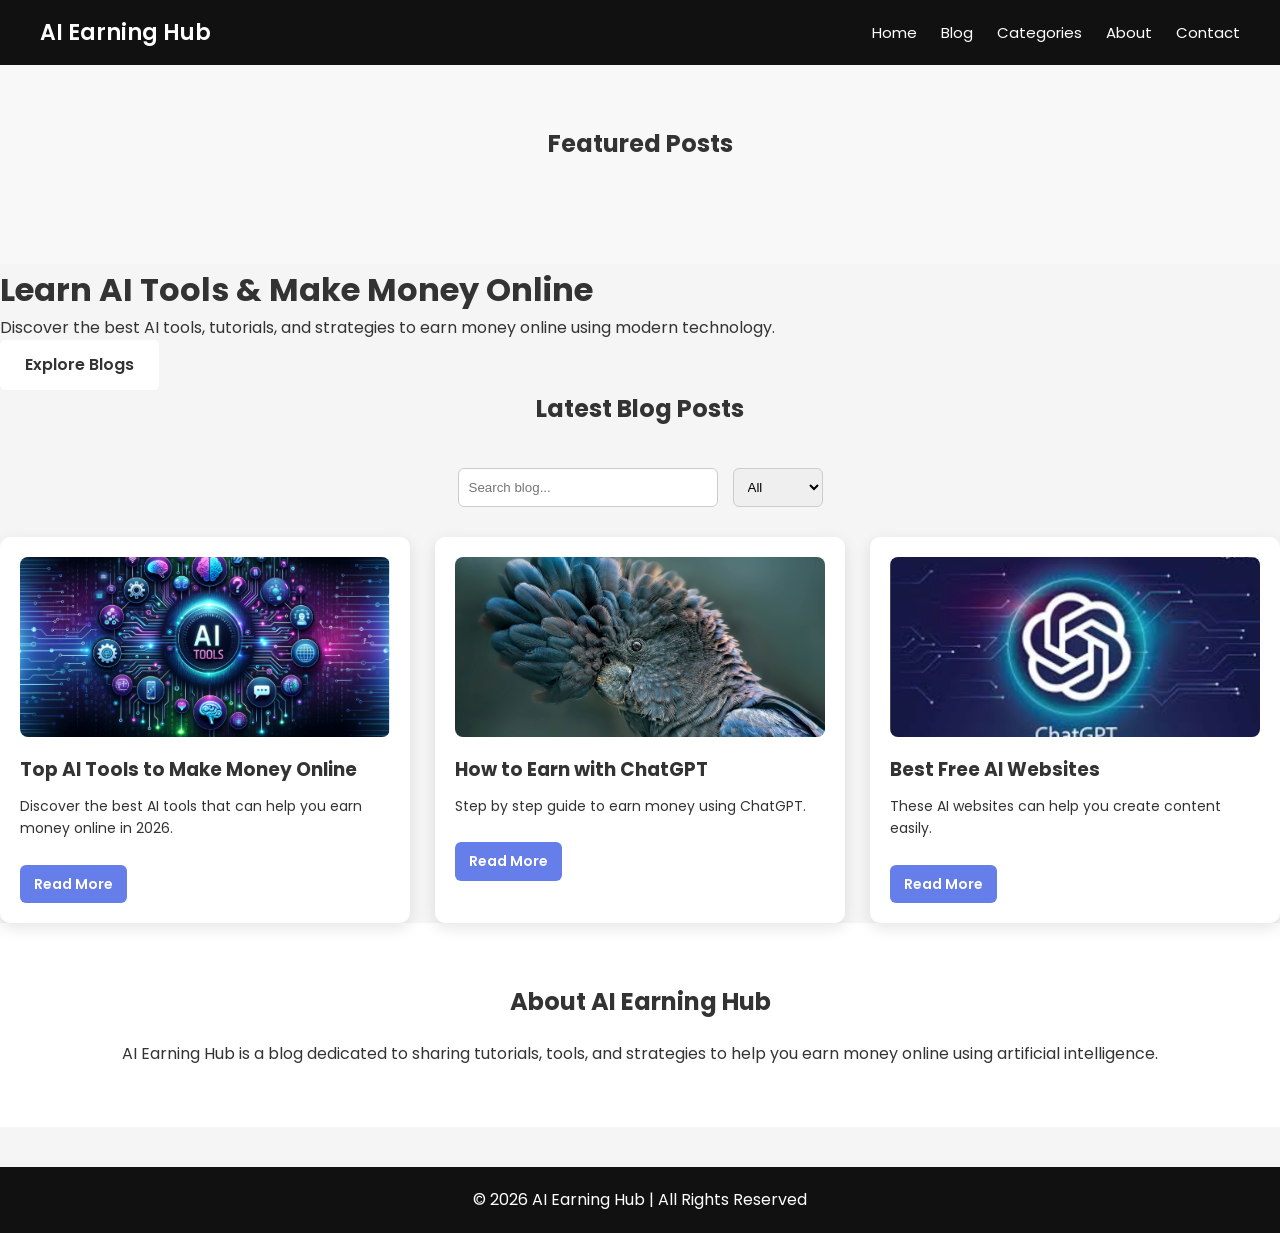
<file: index.html>
<!DOCTYPE html>

<html lang="en">

<head>

<meta charset="UTF-8">
<meta name="viewport" content="width=device-width, initial-scale=1.0">

<title>AI Earning Hub | Learn AI & Online Earning</title>

<link rel="stylesheet" href="css/style.css">

<link href="https://fonts.googleapis.com/css2?family=Poppins:wght@300;400;600&display=swap" rel="stylesheet">
</select>

</head>

<body>
<!-- NAVBAR -->

<header class="navbar">

<div class="logo">
AI Earning Hub
</div>

<nav>

<a href="index.html">Home</a> <a href="post.html">Blog</a> <a href="#">Categories</a> <a href="#">About</a> <a href="#">Contact</a>

</nav>

</header>

<!-- HERO SECTION -->
  <section class="featured">
<h2>Featured Posts</h2>

<div id="featured-posts"></div>

</section>

<h1>Learn AI Tools & Make Money Online</h1>

<p>
Discover the best AI tools, tutorials, and strategies to earn money online using modern technology.
</p>

<a href="blog.html" class="btn">
Explore Blogs
</a>

<section class="posts">

<h2>Latest Blog Posts</h2>

<div class="filters">

<input type="text" id="search" placeholder="Search blog...">

<select id="category">

<option value="all">All</option>
<option value="AI">AI</option>
<option value="AI Tools">AI Tools</option>

</select>

</div>

<div id="blog-container"></div>

</section>


<!-- ABOUT SECTION -->

<section class="about">

<h2>About AI Earning Hub</h2>

<p>
AI Earning Hub is a blog dedicated to sharing tutorials, tools, and strategies
to help you earn money online using artificial intelligence.
</p>

</section>

<!-- FOOTER -->

<footer>

<p>
© 2026 AI Earning Hub | All Rights Reserved
</p>

</footer>

<script src="js/main.js"></script>

</body>

</html>
</file>
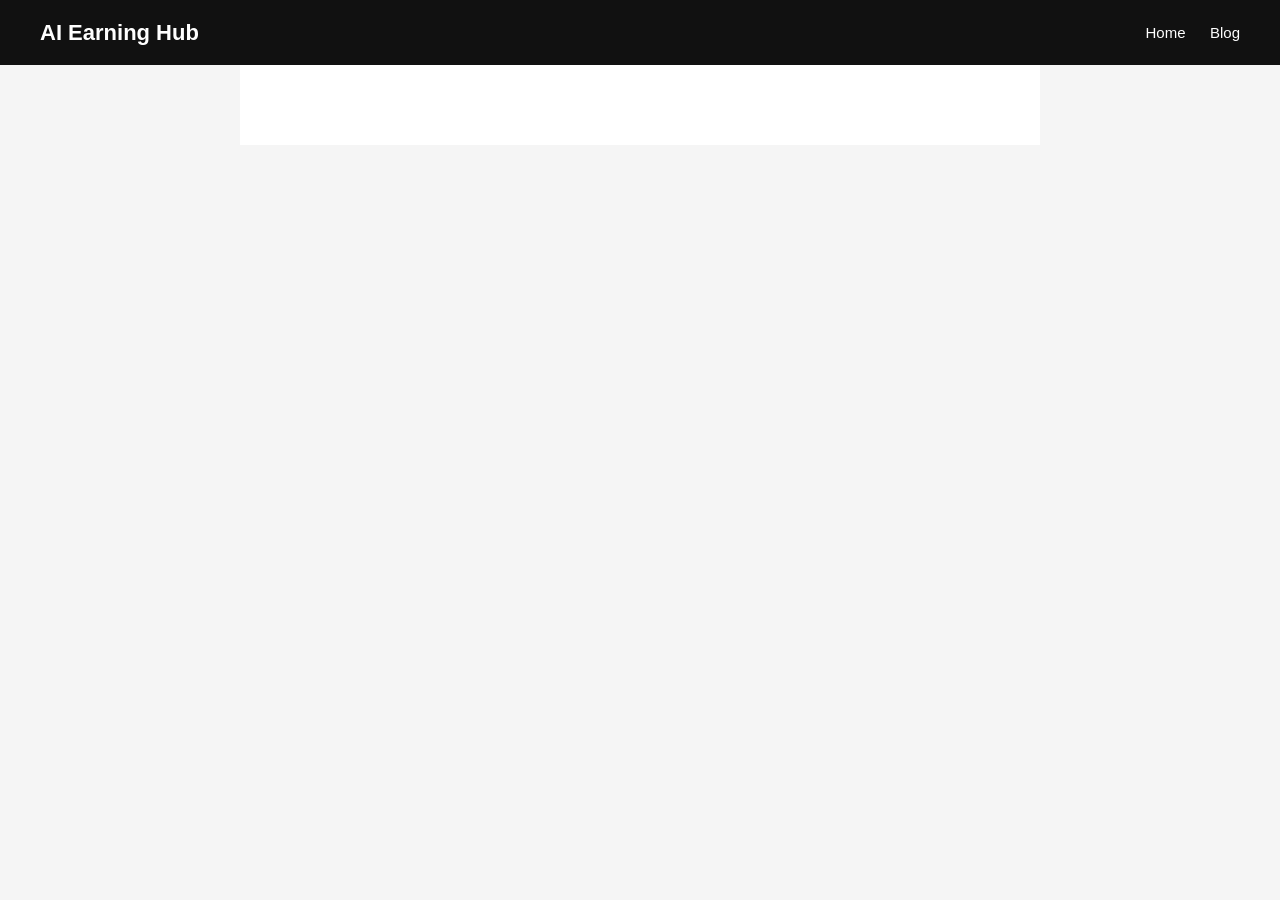
<file: blog.html>
<!DOCTYPE html>

<html lang="en">

<head>

<meta charset="UTF-8">
<meta name="viewport" content="width=device-width, initial-scale=1.0">

<title>Blog Post</title>

<link rel="stylesheet" href="css/style.css">

</head>

<body>

<header class="navbar">

<div class="logo">
AI Earning Hub
</div>

<nav>

<a href="index.html">Home</a> <a href="post.html">Blog</a>

</nav>

</header>

<section class="post-container">

<div id="post-content"></div>

</section>

<script src="js/post.js"></script>

</body>

</html>
</file>
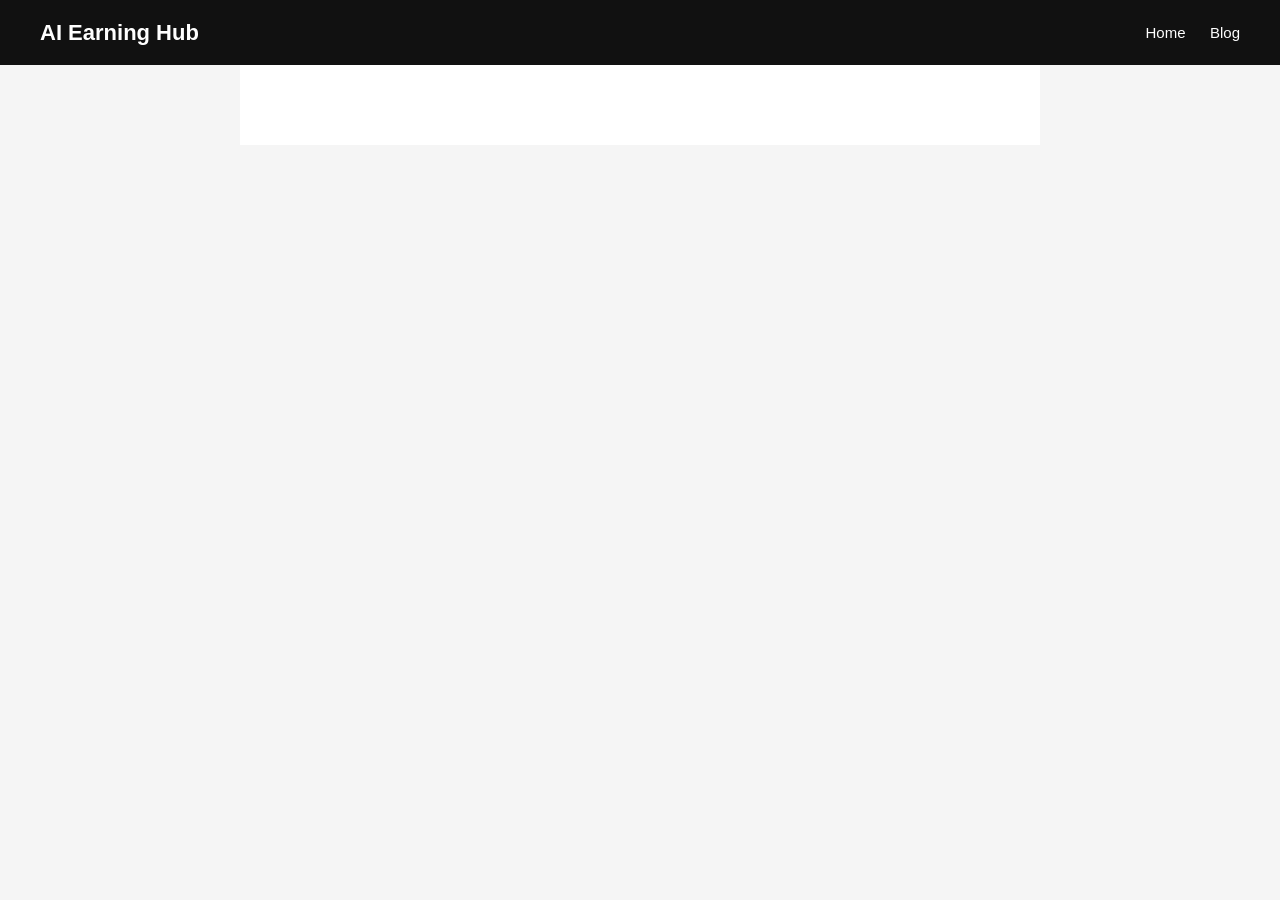
<file: post.html>
<!DOCTYPE html>

<html lang="en">

<head>

<meta charset="UTF-8">
<meta name="viewport" content="width=device-width, initial-scale=1.0">

<title>Blog Post</title>

<link rel="stylesheet" href="css/style.css">

</head>

<body>

<header class="navbar">

<div class="logo">
AI Earning Hub
</div>

<nav>

<a href="index.html">Home</a> <a href="blog.html">Blog</a>

</nav>

</header>

<section class="post-container">

<div id="post-content"></div>

</section>

<script src="js/post.js"></script>

</body>

</html>
</file>
<file: css/style.css>
html{
scroll-behavior:smooth;
}

/* RESET */

*{
margin:0;
padding:0;
box-sizing:border-box;
}

/* BODY */

body{
font-family:'Poppins',sans-serif;
background:#f5f5f5;
color:#333;
line-height:1.6;
}

/* NAVBAR */

.navbar{
display:flex;
justify-content:space-between;
align-items:center;
padding:15px 40px;
background:#111;
color:white;
}

.logo{
font-size:22px;
font-weight:600;
}

.navbar nav a{
color:white;
margin-left:20px;
text-decoration:none;
font-size:15px;
}

.navbar nav a:hover

/* HERO SECTION */

.hero{
text-align:center;
padding:100px 20px;
background:linear-gradient(135deg,#667eea,#764ba2);
color:white;
}

.hero h1{
font-size:40px;
margin-bottom:15px;
}

.hero p{
font-size:18px;
margin-bottom:20px;
}

.btn{
display:inline-block;
padding:12px 25px;
background:white;
color:#333;
border-radius:5px;
text-decoration:none;
font-weight:600;
}

.btn:hover

/* POSTS SECTION */

.posts{
padding:60px 40px;
}

.posts h2{
text-align:center;
margin-bottom:40px;
}

/* BLOG GRID */

#blog-container{
display:grid;
grid-template-columns:repeat(auto-fit,minmax(250px,1fr));
gap:25px;
}

/* BLOG CARD */

.card{
background:white;
padding:20px;
border-radius:10px;
box-shadow:0 5px 10px rgba(0,0,0,0.1);
transition:0.3s;
}

.card:hover{
transform:translateY(-5px);
}

.card h3{
margin-bottom:10px;
}

.card p{
font-size:14px;
margin-bottom:15px;
}

.card a{
text-decoration:none;
color:#667eea;
font-weight:600;
}

/* ABOUT */

.about{
background:white;
padding:60px 40px;
text-align:center;
}

.about h2{
margin-bottom:20px;
}

/* FOOTER */

footer{
background:#111;
color:white;
text-align:center;
padding:20px;
margin-top:40px;
}

/* RESPONSIVE */

@media(max-width:768px){

.navbar{
flex-direction:column;
}

.navbar nav{
margin-top:10px;
}

.hero h1{
font-size:28px;
}

.posts{
padding:40px 20px;
}
  .filters{
display:flex;
justify-content:center;
gap:10px;
margin-bottom:30px;
}

#search{
padding:10px;
width:250px;
border-radius:5px;
border:1px solid #ccc;
}

#category{
padding:10px;
border-radius:5px;
border:1px solid #ccc;
}


}
.filters{
display:flex;
justify-content:center;
gap:15px;
margin-bottom:30px;
}

#search{
padding:10px;
width:260px;
border-radius:6px;
border:1px solid #ccc;
}

#category{
padding:10px;
border-radius:6px;
border:1px solid #ccc;
}
.card-img{
width:100%;
height:180px;
object-fit:cover;
border-radius:8px;
margin-bottom:10px;
}

.card-img{
width:100%;
height:180px;
object-fit:cover;
border-radius:8px;
margin-bottom:10px;
}
.card{
background:white;
padding:20px;
border-radius:10px;
box-shadow:0 5px 15px rgba(0,0,0,0.1);
transition:0.3s;
}

.card:hover{
transform:translateY(-8px);
box-shadow:0 10px 25px rgba(0,0,0,0.2);
}
.card a{
display:inline-block;
margin-top:10px;
text-decoration:none;
background:#667eea;
color:white;
padding:8px 14px;
border-radius:6px;
font-size:14px;
}

.card a:hover
.card-img{
width:100%;
height:180px;
object-fit:cover;
border-radius:8px;
margin-bottom:10px;
transition:0.3s;
}

.card-img:hover{
transform:scale(1.05);
}

.post-container{
max-width:800px;
margin:auto;
padding:40px;
background:white;
}

.post-img{
width:100%;
border-radius:10px;
margin:20px 0;
}

.featured{
padding:60px 40px;
background:#f8f8f8;
}

.featured h2{
text-align:center;
margin-bottom:40px;
}

#featured-posts{
display:grid;
grid-template-columns:repeat(auto-fit,minmax(250px,1fr));
gap:25px;
}
</file>
